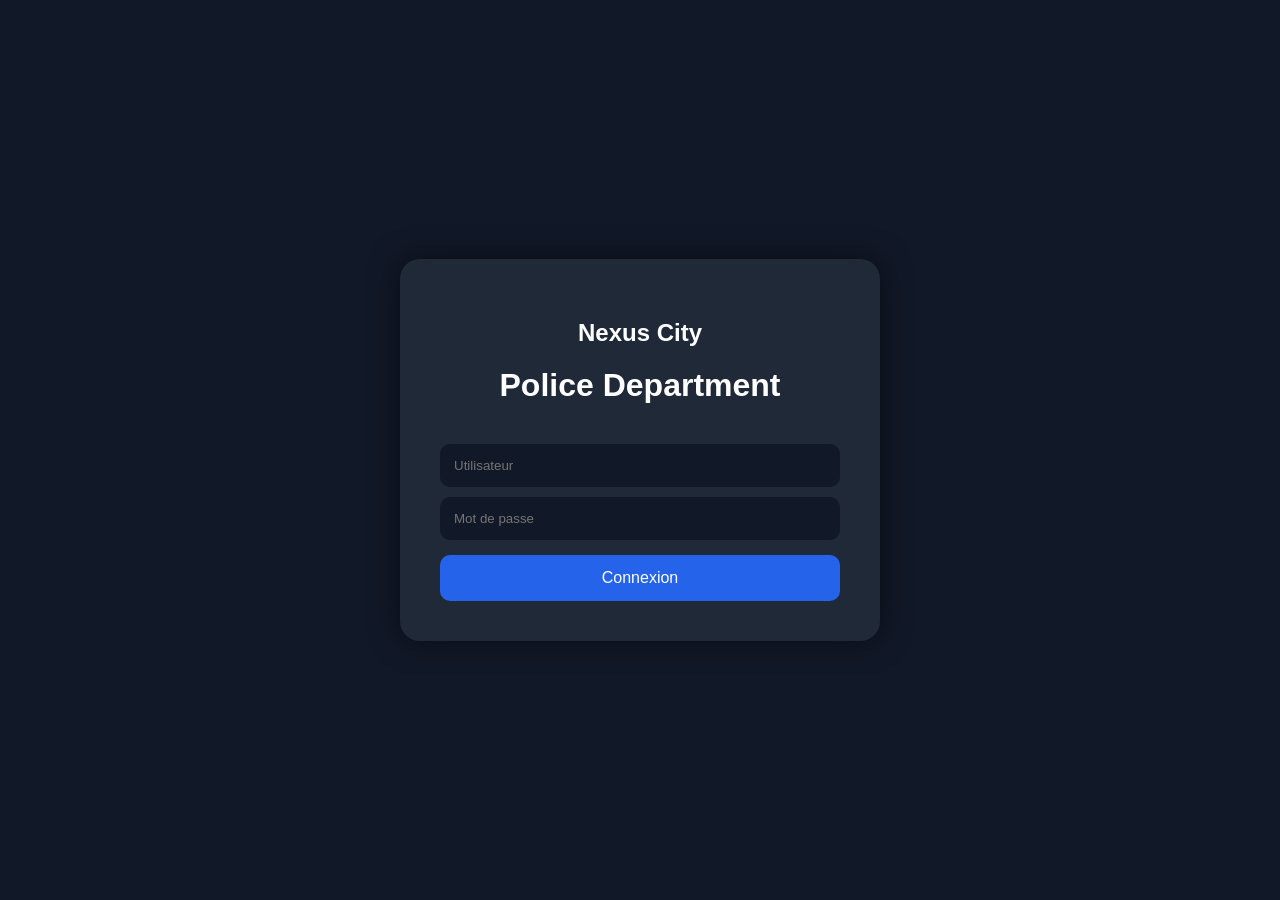
<file: index.html>
<!DOCTYPE html>
<html lang="fr">
<head>
<meta charset="UTF-8">
<title>NCPD MDT</title>
<link rel="stylesheet" href="style.css">
</head>
<body>
<div id="login">

    <div class="loginBox">

        <h2>Nexus City</h2>
        <h1>Police Department</h1>

        <input id="user" placeholder="Utilisateur">

        <input
            id="pass"
            type="password"
            placeholder="Mot de passe">

        <button onclick="login()">
            Connexion
        </button>

    </div>

</div>

<div id="app" style="display:none;">
  <aside class="sidebar">
    <h1>Nexus City</h1>
    <h2>Police Department</h2>
    <input id="search" placeholder="Rechercher un citoyen">
    <button onclick="searchCitizen()">Recherche</button>
    <button onclick="loadPlaintes()">Plaintes</button>
    <button onclick="loadMembers()">Membres</button>
    <button onclick="newCitizen()">Nouveau citoyen</button>
  </aside>

  <main id="content">
    <h1>Bienvenue</h1>
  </main>
</div>

<script src="app.js"></script>
</body>
</html>
</file>
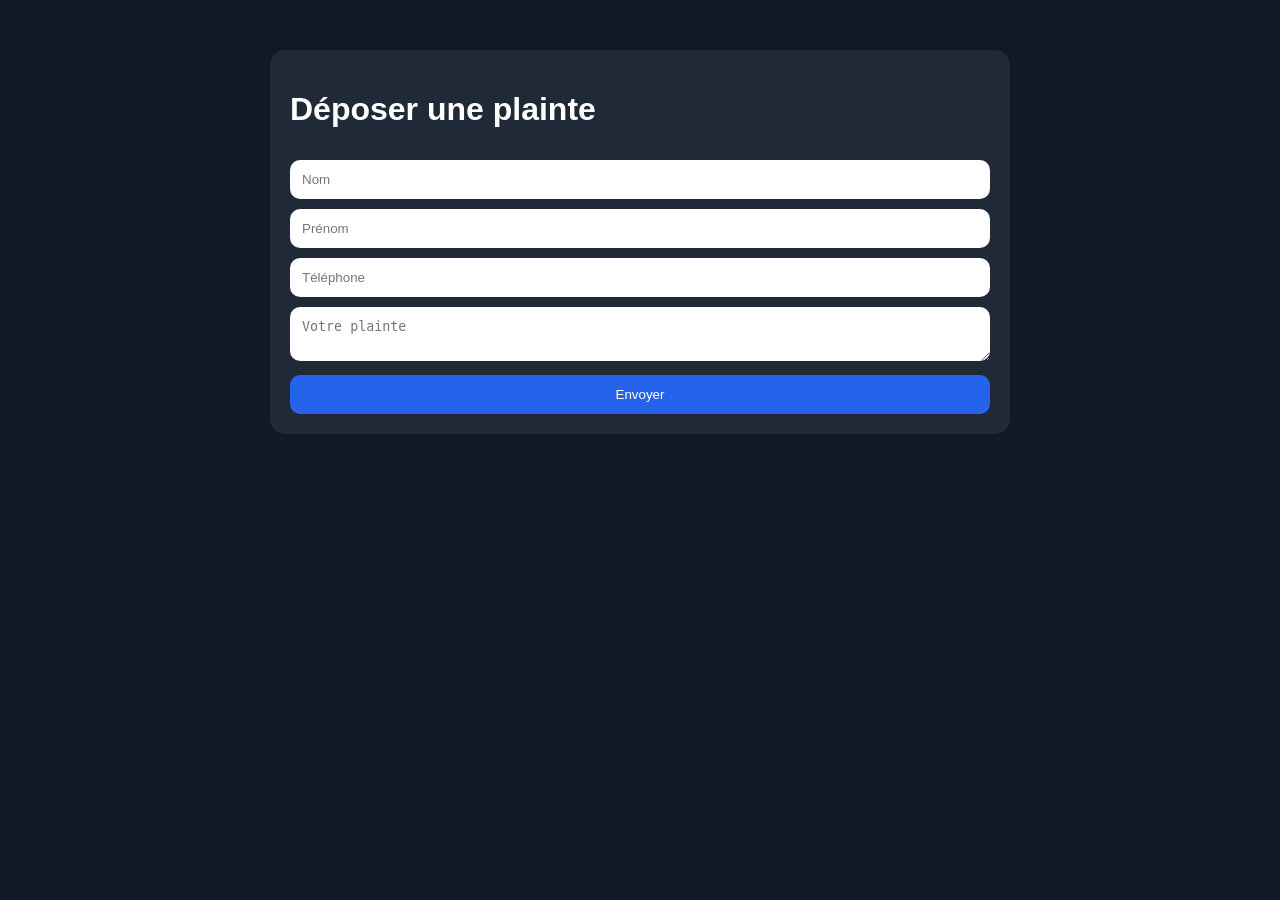
<file: plainte.html>
<!DOCTYPE html>
<html lang="fr">
<head>
<meta charset="UTF-8">
<title>Déposer une plainte</title>
<link rel="stylesheet" href="style.css">
</head>
<body>
<div class="card" style="max-width:700px;margin:50px auto;">
<h1>Déposer une plainte</h1>
<input id="nom" placeholder="Nom">
<input id="prenom" placeholder="Prénom">
<input id="tel" placeholder="Téléphone">
<textarea id="plainte" placeholder="Votre plainte"></textarea>
<button onclick="sendComplaint()">Envoyer</button>
</div>
<script src="app.js"></script>
</body>
</html>
</file>
<file: style.css>
body{
    background:#111827;
    color:white;
    font-family:Arial;
    margin:0;
}

/* LOGIN */

#login{
    position:fixed;
    inset:0;
    display:flex;
    justify-content:center;
    align-items:center;
    background:#111827;
    z-index:1000;
}

.loginBox{
    width:400px;
    max-width:90%;
    padding:40px;
    background:#1f2937;
    border-radius:20px;
    box-shadow:0 0 30px rgba(0,0,0,0.5);
    text-align:center;
}

.loginBox h1{
    margin-top:0;
    margin-bottom:30px;
    font-size:32px;
}

.loginBox input{
    width:100%;
    box-sizing:border-box;
    margin-top:10px;
    padding:14px;
    border:none;
    border-radius:10px;
    background:#111827;
    color:white;
}

.loginBox button{
    width:100%;
    margin-top:15px;
    padding:14px;
    border:none;
    border-radius:10px;
    background:#2563eb;
    color:white;
    cursor:pointer;
    font-size:16px;
}

.loginBox button:hover{
    background:#3b82f6;
}

/* MDT */

.sidebar{
    width:260px;
    height:100vh;
    background:#1f2937;
    padding:20px;
    padding-bottom:100px;
    box-sizing:border-box;
    position:fixed;
    top:0;
    left:0;
}

#content{
    margin-left:300px;
    padding:30px;
}

.card{
    background:#1f2937;
    padding:20px;
    border-radius:15px;
    margin-bottom:20px;
}

input,
textarea,
button{
    width:100%;
    box-sizing:border-box;
    margin-top:10px;
    padding:12px;
    border:none;
    border-radius:10px;
}

button{
    background:#2563eb;
    color:white;
    cursor:pointer;
}

button:hover{
    background:#3b82f6;
}

table{
    width:100%;
    border-collapse:collapse;
}

td,
th{
    padding:10px;
    border-bottom:1px solid #374151;
}

.photoCitizen{
    width:300px;
    height:300px;
    object-fit:cover;
    border-radius:10px;
    border:2px solid #374151;
    margin-bottom:20px;
    display:block;
}
.userPanel{
    position:absolute;
    bottom:20px;
    left:20px;
    right:20px;
}

#userName{
    font-size:24px;
    font-weight:700;
    margin-bottom:2px;
}

#userGrade{
    color:#8fa4c7;
    font-size:16px;
    margin-bottom:15px;
}

.userPanel button{
    width:100%;
    margin-top:0;
}
.casierTable th,
.casierTable td{
    text-align:left;
    padding:14px;
}
</file>
